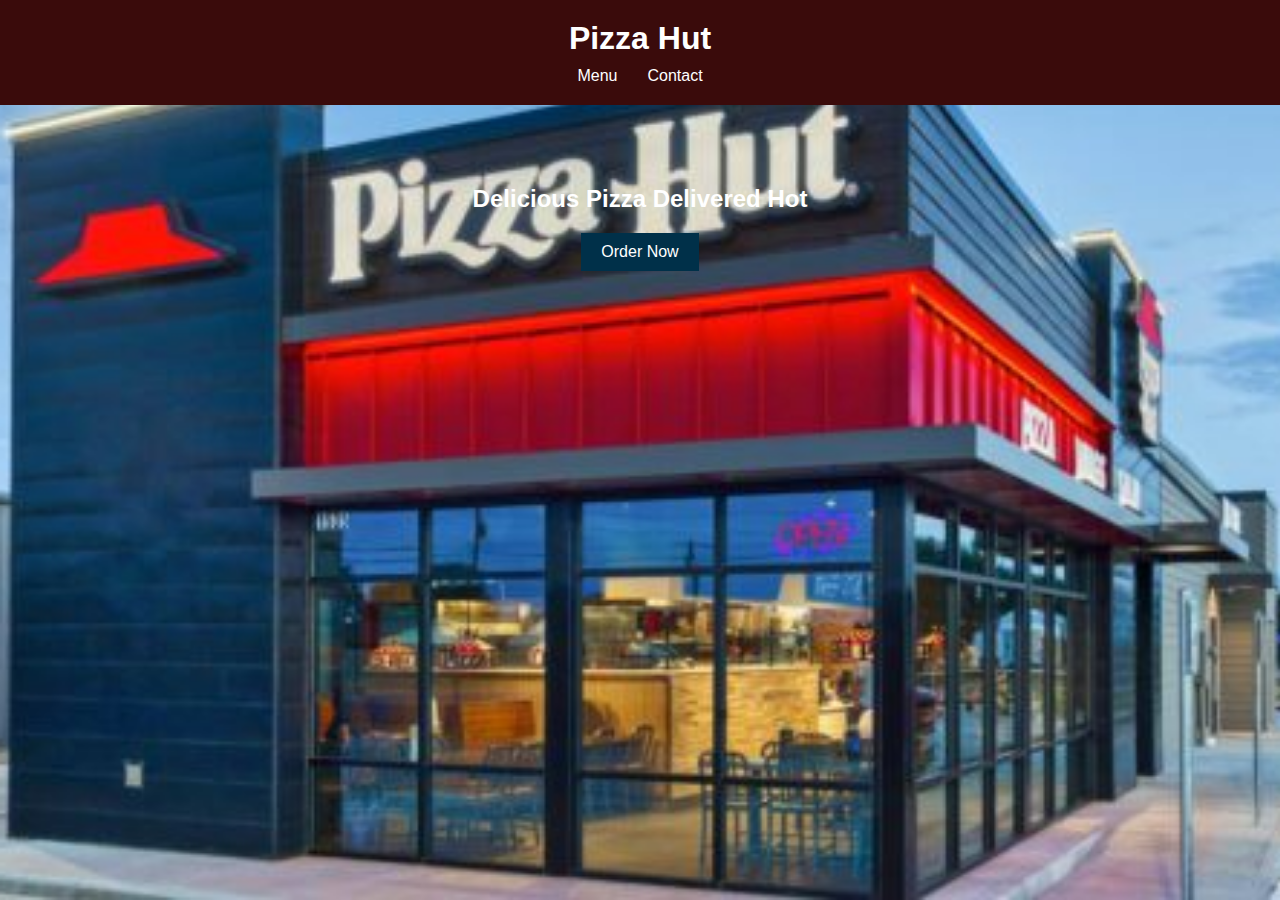
<file: Jun_02/PizzaHut/Index.html>
<!DOCTYPE html>
<html lang="en">
<head>
  <meta charset="UTF-8" />
  <meta name="viewport" content="width=device-width, initial-scale=1.0"/>
  <title>Pizza Hut</title>
  <link rel="stylesheet" href="style.css" />
</head>
<body>
  <header>
    <h1>Pizza Hut</h1>
    <nav>
      <ul>
        <li><a href="Menu.html"> Menu </a></li>
        <li><a href="contact.html"> Contact </a></li>
      </ul>
    </nav>
  </header>

  <section class="hero">
    <h2>Delicious Pizza Delivered Hot</h2>
    <a href="menu.html"><button>Order Now</button></a>
  </section>
  <script src="script.js"></script>
 
</body>
</html>
</file>
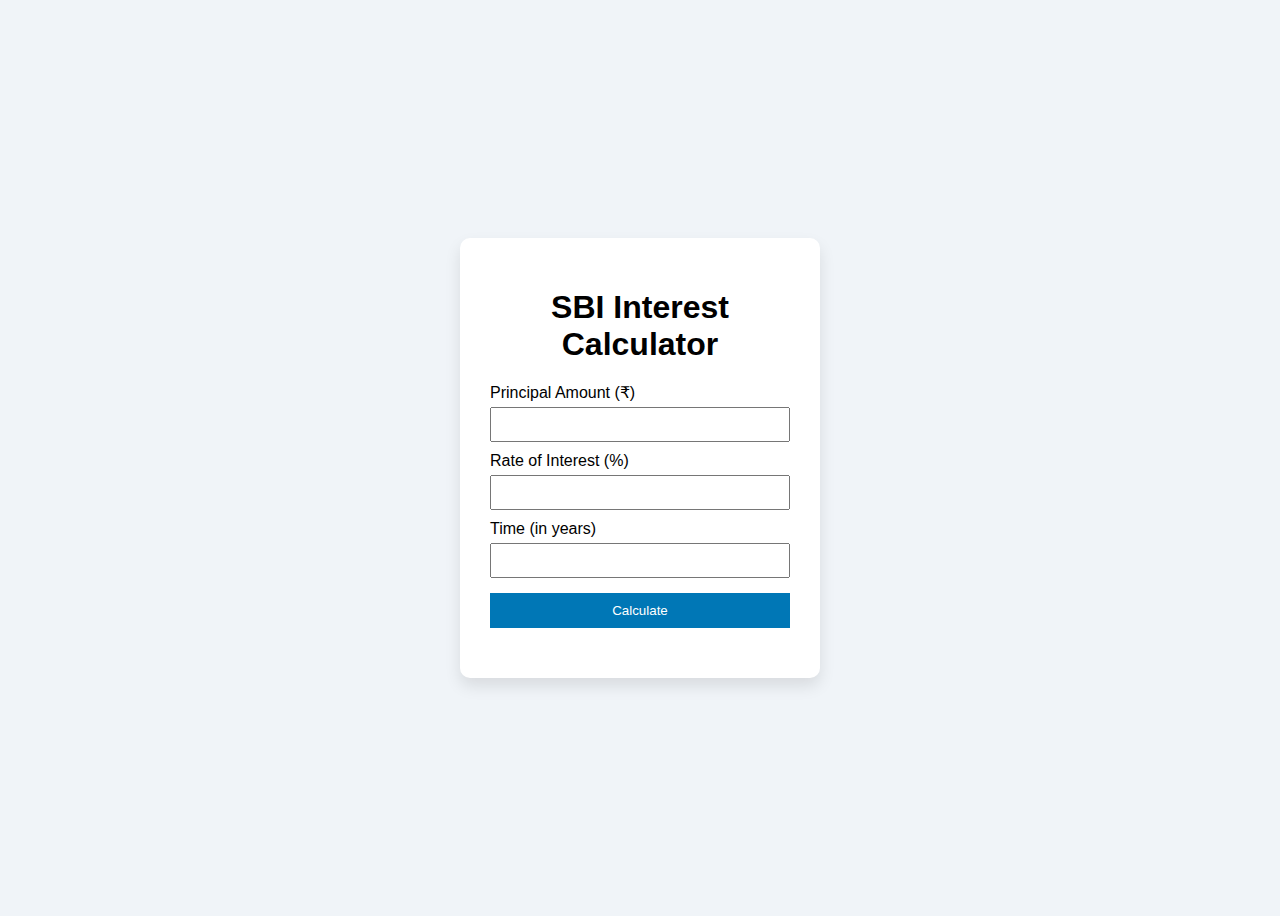
<file: Jun_02/SIC/index.html>
<!DOCTYPE html>
<html lang="en">
<head>
  <meta charset="UTF-8" />
  <meta name="viewport" content="width=device-width, initial-scale=1.0"/>
  <title>Interest Calculator</title>
  <link rel="stylesheet" href="style.css" />
</head>
<body>
  <div class="container">
    <h1>SBI Interest Calculator</h1>
    <form id="interestForm">
      <label>Principal Amount (₹)</label>
      <input type="number" id="principal" required />

      <label>Rate of Interest (%)</label>
      <input type="number" id="rate" required />

      <label>Time (in years)</label>
      <input type="number" id="time"  required />

      <button type="submit">Calculate</button>
    </form>

    <div id="result"></div>
  </div>

  <script src="script.js"></script>
</body>
</html>
</file>
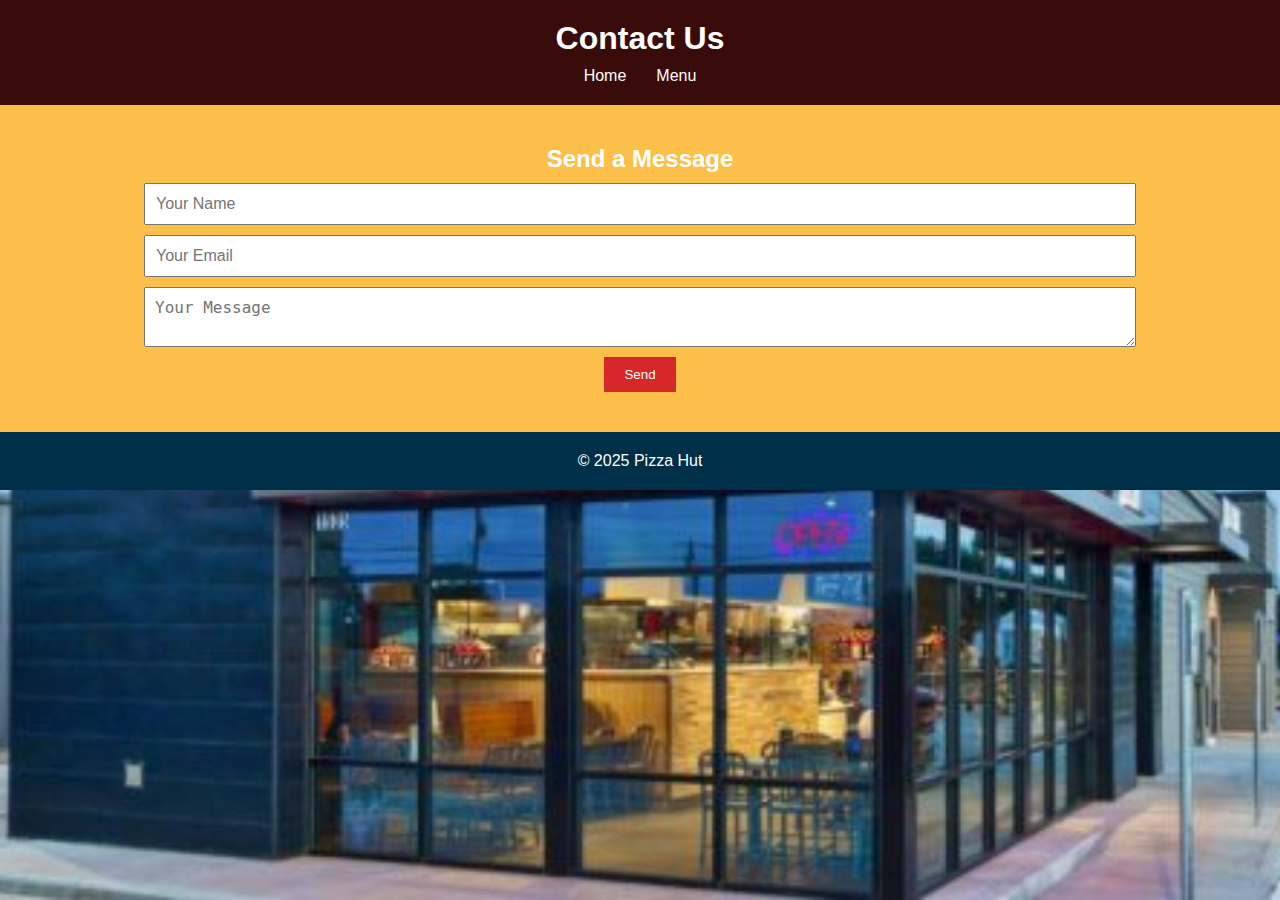
<file: Jun_02/PizzaHut/contact.html>
<!DOCTYPE html>
<html lang="en">
<head>
  <meta charset="UTF-8">
  <title>Pizza Hut - Contact</title>
  <link rel="stylesheet" href="style.css">
</head>
<body>
  <header>
    <h1>Contact Us</h1>
    <nav>
        <ul>
            <li><a href="index.html"> Home </a></li>
            <li><a href="menu.html"> Menu </a></li>
        </ul>
      
    </nav>
  </header>

  <section id="contact">
    <h2>Send a Message</h2>
    <form id="contactForm">
      <input type="text" id="name" placeholder="Your Name" required>
      <input type="email" id="email" placeholder="Your Email" required>
      <textarea id="message" placeholder="Your Message" required></textarea>
      <button type="submit">Send</button>
    </form>
  </section>

  <footer>
    <p>&copy; 2025 Pizza Hut</p>
  </footer>

  <script src="script.js"></script>
</body>
</html>
</file>
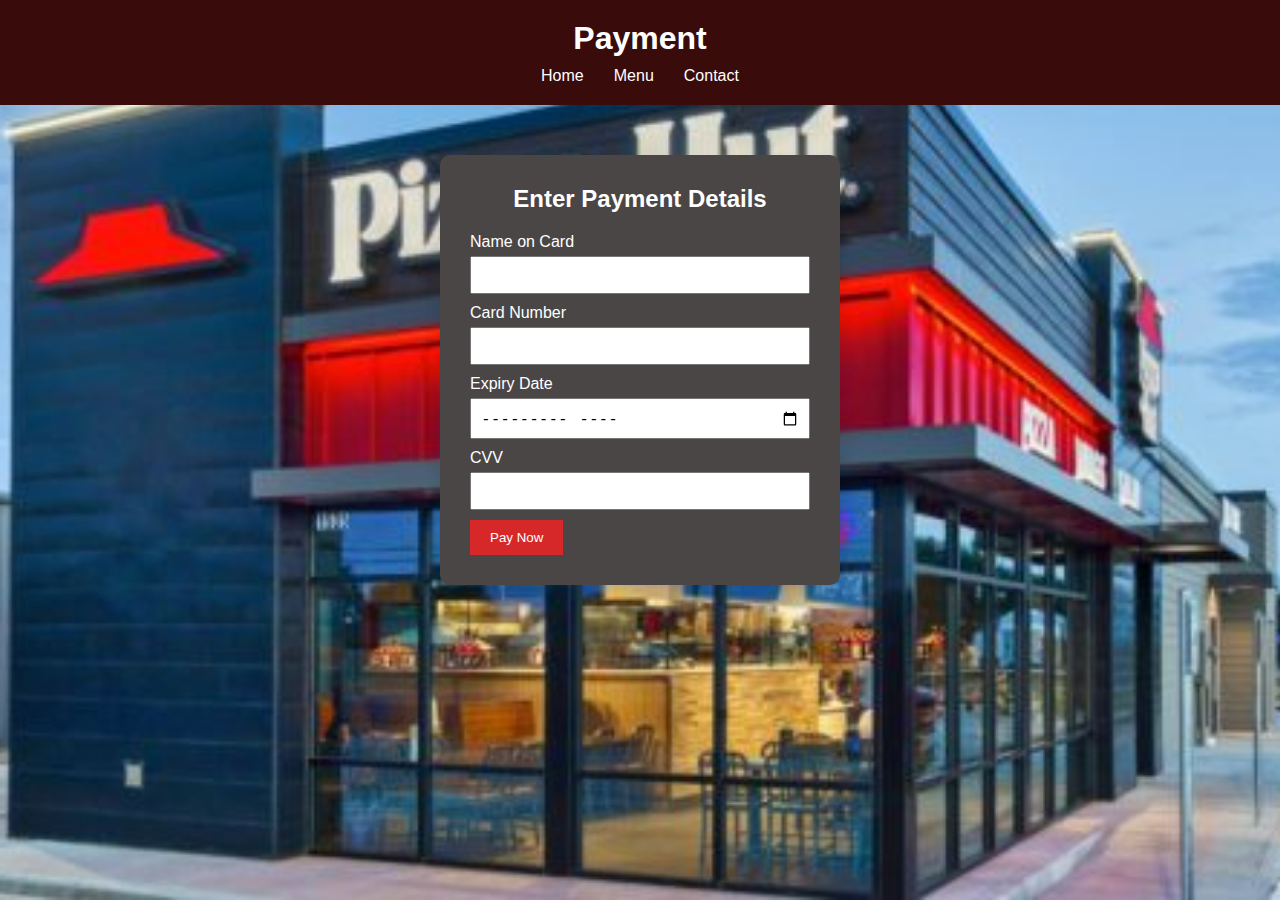
<file: Jun_02/PizzaHut/payment.html>
<!DOCTYPE html>
<html lang="en">
<head>
  <meta charset="UTF-8" />
  <title>Pizza Hut - Payment</title>
  <link rel="stylesheet" href="style.css" />
</head>
<body>
  <header>
    <h1>Payment</h1>
    <nav>
       <ul> 
      <li><a href="index.html">Home</a></li>
      <li><a href="menu.html">Menu</a></li>
      <li><a href="contact.html">Contact</a></li>
      </ul>
    </nav>
  </header>

  <section class="payment-form">
    <h2>Enter Payment Details</h2>
    <form id="payForm">
      <label>Name on Card</label>
      <input type="text" required />

      <label>Card Number</label>
      <input type="text" maxlength="16" required />

      <label>Expiry Date</label>
      <input type="month" required />

      <label>CVV</label>
      <input type="password" maxlength="4" required />

      <button type="submit">Pay Now</button>
    </form>
    <p id="payMessage"></p>
  </section>

  <script src="script.js"></script>
</body>
</html>
</file>
<file: Jun_02/PizzaHut/style.css>
* {
  margin: 0;
  padding: 0;
  box-sizing: border-box;
}

body {
    margin: 0;
  font-family: 'Segoe UI', sans-serif;
  background: url('pizzahut.jpg') no-repeat center center fixed;
  background-size: cover;
  color: white;
}

header {
  background: #3a0b0b;
  color: white;
  padding: 20px;
  text-align: center;
}

nav ul {
  list-style: none;
  display: flex;
  justify-content: center;
  margin-top: 10px;
}

nav li {
  margin: 0 15px;
}

nav a {
  color: white;
  text-decoration: none;
}

.hero {
  text-align: center;
  padding: 80px 200px;
 
  color: white;
}

.hero button {
  padding: 10px 20px;
  font-size: 1rem;
  background: #003049;
  color: white;
  border: none;
  margin-top: 20px;
  cursor: pointer;
}

#menu {
  padding: 40px 20px;
  text-align: center;
}

.pizza-grid {
  display: flex;
  flex-wrap: wrap;
  justify-content: center;
  gap: 20px;
  margin-top: 20px;
}
.pizza-card h3{
    color: #3a0b0b;

}

.pizza-card p{
    color: #3a0b0b;

}
.pizza-card {
  background: white;
  padding: 20px;
  width: 250px;
  box-shadow: 0 4px 8px rgba(0,0,0,0.1);
  border-radius: 8px;
}

#contact {
  padding: 40px 20px;
  background: #fcbf49;
  text-align: center;
}

form input, form textarea {
  display: block;
  width: 80%;
  margin: 10px auto;
  padding: 10px;
  font-size: 1rem;
}

form button {
  padding: 10px 20px;
  background: #d62828;
  color: white;
  border: none;
  cursor: pointer;
}

.pizza-card img {
  width: 100%;
  height: 150px;
  object-fit: cover;
  border-radius: 8px;
}

#cart {
  padding: 30px;
  background: #ec6c6c;
  margin-top: 20px;
  text-align: center;
}

#cartItems {
  list-style: none;
  padding: 05px 2px;
  margin-top: 10px;
}

#cartItems li {
  padding: 5px 0;
  border-bottom: 1px solid #ccc;
}

.payment-form {
  max-width: 400px;
  margin: 50px auto;
  background: rgb(75, 70, 70);
  padding: 30px;
  border-radius: 10px;
  box-shadow: 0 8px 16px rgba(0, 0, 0, 0.1);
}

.payment-form h2 {
  text-align: center;
  margin-bottom: 20px;
}

.payment-form label {
  display: block;
  margin-top: 10px;
}

.payment-form input {
  width: 100%;
  padding: 8px;
  margin-top: 5px;
  box-sizing: border-box;
}



footer {
  text-align: center;
  padding: 20px;
  background: #003049;
  color: white;
}
</file>
<file: Jun_02/SIC/style.css>
body {
  font-family: Arial, sans-serif;
  background: #f0f4f8;
  display: flex;
  justify-content: center;
  align-items: center;
  height: 100vh;
}

.container {
  background: white;
  justify-content: center;
  align-items: center;
  padding: 30px;
  border-radius: 10px;
  box-shadow: 0 8px 16px rgba(0,0,0,0.1);
  width: 300px;
  text-align: center;
}

h1 {
  margin-bottom: 20px;
}

label {
  display: block;
  margin-top: 10px;
  text-align: left;
}

input {
  width: 100%;
  padding: 8px;
  margin-top: 5px;
  box-sizing: border-box;
}

button {
  margin-top: 15px;
  padding: 10px 20px;
  background-color: #0077b6;
  color: white;
  border: none;
  cursor: pointer;
  width: 100%;
}

#result {
  margin-top: 20px;
  font-weight: bold;
}
</file>
